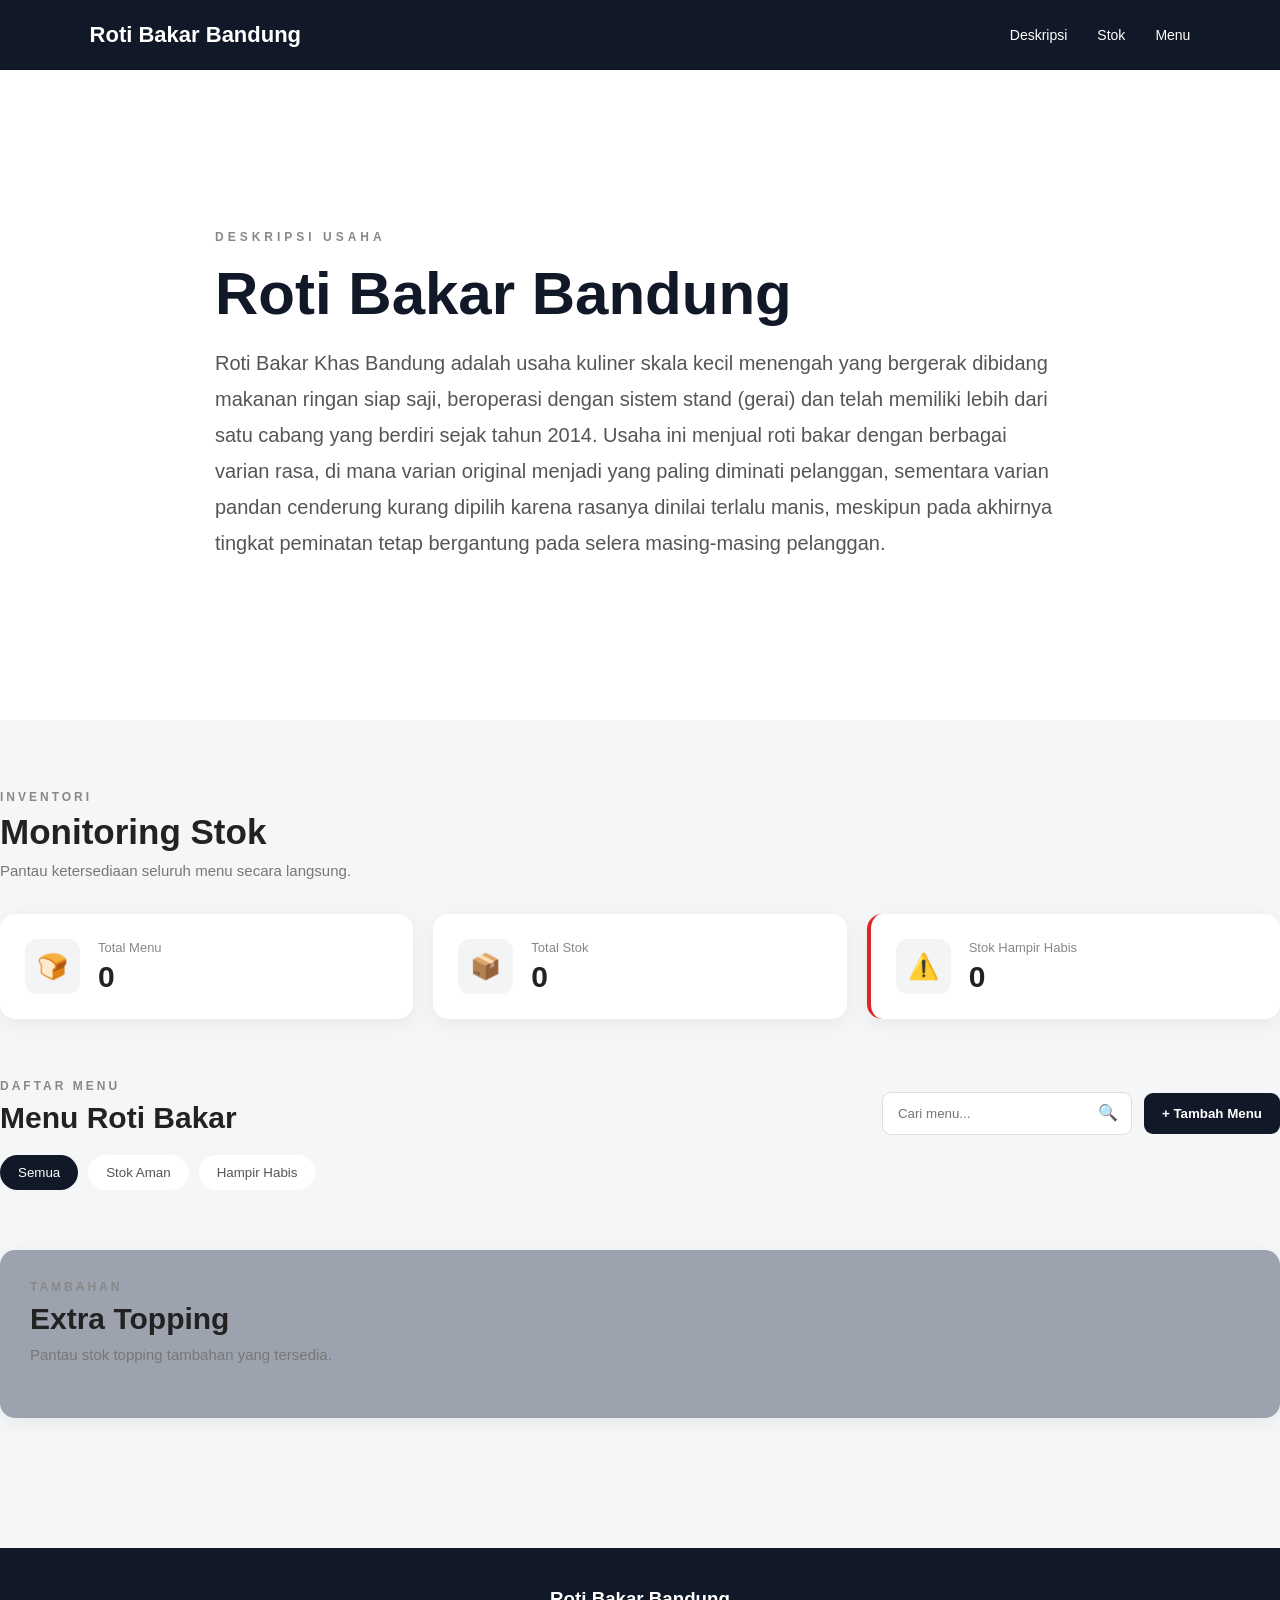
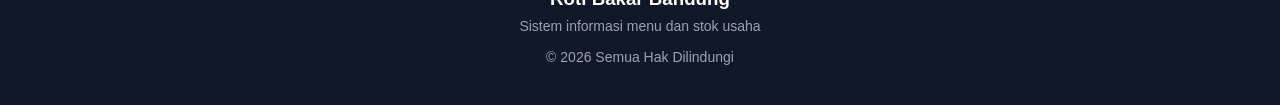
<file: Index.html>
<!DOCTYPE html>
<html lang="id">

<head>
    <meta charset="UTF-8">
    <meta name="viewport" content="width=device-width, initial-scale=1.0">

    <title>Roti Bakar Bandung - Sistem Stok</title>

    <link rel="stylesheet" href="style.css">
</head>

<body>

    <!-- NAVBAR -->
    <nav class="navbar">

        <div class="logo">
            Roti Bakar Bandung
        </div>

        <div class="nav-menu">
            <a href="#deskripsi">Deskripsi</a>
            <a href="#stok">Stok</a>
            <a href="#menu">Menu</a>
        </div>

    </nav>


    <!-- =========================
         DESKRIPSI USAHA
    ========================== -->

    <section class="intro" id="deskripsi">

        <div class="intro-content">

            <p class="label">
                DESKRIPSI USAHA
            </p>

            <h1>
                Roti Bakar Bandung
            </h1>

            <h2>
                Roti Bakar Khas Bandung adalah usaha kuliner skala kecil menengah yang bergerak dibidang makanan ringan siap saji, beroperasi dengan sistem stand (gerai) dan telah memiliki lebih dari satu cabang yang berdiri sejak tahun 2014. Usaha ini menjual roti bakar dengan berbagai varian rasa, di mana varian original menjadi yang paling diminati pelanggan, sementara varian pandan cenderung kurang dipilih karena rasanya dinilai terlalu manis, meskipun pada akhirnya tingkat peminatan tetap bergantung pada selera masing-masing pelanggan.
            </h2>

            </div>

        </div>

</section>

<main>

        <!-- =========================
             MONITORING STOK
        ========================== -->

        <section
            class="stok-section"
            id="stok">

            <div class="section-header">

                <p class="subjudul">
                    INVENTORI
                </p>

                <h2>
                    Monitoring Stok
                </h2>

                <p class="section-description">
                    Pantau ketersediaan seluruh menu secara langsung.
                </p>

            </div>


            <!-- RINGKASAN -->

            <section class="ringkasan">

                <div class="box">

                    <div class="icon">
                        🍞
                    </div>

                    <div>

                        <p class="judul-box">
                            Total Menu
                        </p>

                        <p id="totalMenu">
                            0
                        </p>

                    </div>

                </div>


                <div class="box">

                    <div class="icon">
                        📦
                    </div>

                    <div>

                        <p class="judul-box">
                            Total Stok
                        </p>

                        <p id="totalStok">
                            0
                        </p>

                    </div>

                </div>


                <div class="box peringatan">

                    <div class="icon">
                        ⚠️
                    </div>

                    <div>

                        <p class="judul-box">
                            Stok Hampir Habis
                        </p>

                        <p id="stokHabis">
                            0
                        </p>

                    </div>

                </div>

            </section>


            <!-- =========================
                 MENU
            ========================== -->

            <section
                class="bagian-menu"
                id="menu">

                <div class="menu-header">

                    <div>

                        <p class="subjudul">
                            DAFTAR MENU
                        </p>

                        <h2>
                            Menu Roti Bakar
                        </h2>

                    </div>


                    <div class="kanan-header">

                        <div class="search-box">

                            <input
                                type="text"
                                id="searchInput"
                                placeholder="Cari menu..."
                            >

                            <span>
                                🔍
                            </span>

                        </div>


                        <button
                            class="btn-tambah"
                            onclick="bukaForm()">

                            + Tambah Menu

                        </button>

                    </div>

                </div>


                <!-- FILTER -->

                <div class="kategori">

                    <button
                        class="kategori-btn aktif"
                        onclick="filterMenu('Semua', this)">

                        Semua

                    </button>


                    <button
                        class="kategori-btn"
                        onclick="filterMenu('Aman', this)">

                        Stok Aman

                    </button>


                    <button
                        class="kategori-btn"
                        onclick="filterMenu('Rendah', this)">

                        Hampir Habis

                    </button>

                </div>


                <!-- DAFTAR MENU -->

                <section id="daftarMenu">
                </section>


                <!-- EXTRA TOPPING -->

                <section class="extra-topping">

    <div class="extra-header">

        <p class="subjudul">
            TAMBAHAN
        </p>

        <h2>
            Extra Topping
        </h2>

        <p class="section-description">
            Pantau stok topping tambahan yang tersedia.
        </p>

    </div>


    <div
        id="extraToppingList"
        class="topping-container">
    </div>

     </section>

    </section>

</section>

</main>


    <!-- =========================
         MODAL TAMBAH MENU
    ========================== -->

    <div
        id="modal"
        class="modal">

        <div class="modal-content">

            <div class="modal-header">

                <h2>
                    Tambah Menu
                </h2>

                <button
                    class="btn-close"
                    onclick="tutupForm()">

                    ×

                </button>

            </div>


            <form id="formMenu">

                <label>
                    Nama Menu
                </label>

                <input
                    type="text"
                    id="namaMenu"
                    placeholder="Contoh: Coklat + Keju"
                    required
                >


                <label>
                    Harga
                </label>

                <input
                    type="number"
                    id="hargaMenu"
                    placeholder="Contoh: 15000"
                    min="0"
                    required
                >


                <label>
                    Stok Awal
                </label>

                <input
                    type="number"
                    id="stokMenu"
                    placeholder="Contoh: 10"
                    min="0"
                    required
                >


                <button
                    type="submit"
                    class="btn-simpan">

                    Simpan Menu

                </button>

            </form>

        </div>

    </div>


    <!-- FOOTER -->

    <footer>

        <h3>
            Roti Bakar Bandung
        </h3>

        <p>
            Sistem informasi menu dan stok usaha
        </p>

        <p class="copyright">
            © 2026 Semua Hak Dilindungi
        </p>

    </footer>


    <script src="script.js"></script>

</body>

</html>
</file>
<file: style.css>
* {
    margin: 0;
    padding: 0;
    box-sizing: border-box;
    font-family: Arial, sans-serif;
}

html {
    scroll-behavior: smooth;
}

body {
    background-color: #f5f6f8;
    color: #222;
}

/* =========================
   NAVBAR
========================= */
.navbar {
    height: 70px;

    background-color: #111827;

    display: flex;
    align-items: center;
    justify-content: space-between;

    padding: 0 7%;

    position: sticky;
    top: 0;

    z-index: 1000;
}
.logo {
    color: white;

    font-size: 22px;

    font-weight: bold;
}
.nav-menu {
    display: flex;

    gap: 30px;
}
.nav-menu a {
    color: white;

    text-decoration: none;

    font-size: 14px;
}
.nav-menu a:hover {
    opacity: 0.7;
}

/* =========================
   DESKRIPSI
========================= */
.intro {
    min-height: 650px;

    display: flex;

    align-items: center;

    padding: 80px 8%;

    background-color: white;
}
.intro-content {
    max-width: 1050px;

    margin: auto;
}
.label {
    font-size: 12px;

    letter-spacing: 4px;

    color: #888;

    font-weight: bold;

    margin-bottom: 18px;
}
.intro h1 {
    font-size: 55px;

    color: #111827;

    margin-bottom: 30px;
}
.intro h2 {
    max-width: 1000px;

    font-size: 20px;

    line-height: 1.8;

    font-weight: normal;

    color: #555;
}

/* =========================
   STOK
========================= */
.stok-section {
    padding: 70px 0;
}
.section-header {
    margin-bottom: 35px;
}
.subjudul {
    color: #888;

    font-size: 12px;

    letter-spacing: 3px;

    font-weight: bold;

    margin-bottom: 8px;
}
.section-header h2 {
    font-size: 35px;

    margin-bottom: 10px;
}
.section-description {
    color: #777;

    font-size: 15px;
}


/* =========================
   RINGKASAN
========================= */
.ringkasan {
    display: grid;

    grid-template-columns: repeat(3, 1fr);

    gap: 20px;

    margin-bottom: 60px;
}
.box {
    background-color: white;

    padding: 25px;

    border-radius: 15px;

    display: flex;

    align-items: center;

    gap: 18px;

    box-shadow: 0 5px 20px rgba(0, 0, 0, 0.06);

    transition: 0.3s;
}
.box:hover {
    transform: translateY(-5px);
}
.icon {
    width: 55px;
    height: 55px;

    display: flex;

    align-items: center;
    justify-content: center;

    background-color: #f3f4f6;

    border-radius: 12px;

    font-size: 25px;
}
.judul-box {
    color: #888;

    font-size: 13px;

    margin-bottom: 5px;
}
.box p:last-child {
    font-size: 30px;

    font-weight: bold;
}
.box.peringatan {
    border-left: 4px solid #dc2626;
}

/* =========================
   MENU HEADER
========================= */
.bagian-menu {
    margin-top: 20px;
}
.menu-header {
    display: flex;

    align-items: end;

    justify-content: space-between;

    margin-bottom: 20px;
}
.menu-header h2 {
    font-size: 30px;
}
.kanan-header {
    display: flex;

    align-items: center;

    gap: 12px;
}

/* =========================
   SEARCH
========================= */
.search-box {
    position: relative;

    width: 250px;
}
.search-box input {
    width: 100%;

    padding: 13px 40px 13px 15px;

    background-color: white;

    border: 1px solid #ddd;

    border-radius: 9px;

    outline: none;
}
.search-box span {
    position: absolute;

    right: 14px;

    top: 11px;
}

/* =========================
   TOMBOL
========================= */
.btn-tambah {
    border: none;

    background-color: #111827;

    color: white;

    padding: 13px 18px;

    border-radius: 9px;

    cursor: pointer;

    font-weight: bold;
}
.btn-tambah:hover {
    background-color: #374151;
}

/* =========================
   FILTER
========================= */
.kategori {
    display: flex;

    gap: 10px;

    margin-bottom: 30px;
}
.kategori-btn {
    border: none;

    background-color: white;

    color: #555;

    padding: 10px 18px;

    border-radius: 20px;

    cursor: pointer;
}
.kategori-btn.aktif {
    background-color: #111827;

    color: white;
}

/* =========================
   GRUP HARGA
========================= */
.price-group {
    margin-bottom: 40px;
}

/* =========================
   PEMBATAS HARGA
========================= */
.price-title {
    display: flex;

    align-items: center;

    gap: 15px;

    margin-bottom: 20px;

    width: 100%;
}

/* BLOK HITAM HARGA */

.price-badge {
    background-color: #111827;

    color: white;

    padding: 11px 20px;

    border-radius: 8px;

    font-size: 18px;

    font-weight: bold;

    white-space: nowrap;

    box-shadow: 0 4px 10px rgba(0, 0, 0, 0.12);
}

/* GARIS DI SAMPING */

.price-line {
    height: 2px;

    flex: 1;

    background-color: #111827;
}

/* =========================
   CARD MENU
========================= */
.menu-container {
    display: grid;

    grid-template-columns: repeat(3, 1fr);

    gap: 18px;
}
.menu {
    background-color: #111827;

    color: white;

    border: 2px solid #111827;

    border-radius: 14px;

    padding: 20px;

    box-shadow: 0 5px 20px rgba(0, 0, 0, 0.15);

    transition: 0.3s;
}
.menu:hover {
    transform: translateY(-4px);

    box-shadow: 0 10px 25px rgba(0, 0, 0, 0.2);
}
.menu:hover {
    transform: translateY(-4px);

    box-shadow: 0 10px 25px rgba(0, 0, 0, 0.2);
}
.menu:hover {
    transform: translateY(-4px);
}
.menu h3 {
    font-size: 18px;

    margin-bottom: 8px;

    line-height: 1.4;
}
.harga {
    color: #d1d5db;

    margin-bottom: 15px;
}
.stok {
    display: flex;

    align-items: center;

    justify-content: space-between;

    padding: 12px;

    border-radius: 9px;

    background-color: #374151;

    color: white;

    margin-bottom: 12px;
}
.stok strong {
    font-size: 21px;
}
.stok strong {
    font-size: 21px;
}
.status {
    color: #86efac;

    font-size: 13px;

    font-weight: bold;

    margin-bottom: 15px;
}

/* =========================
   STOK MERAH
========================= */
.menu.merah {
    background-color: #111827;
    color: white;

    border-color: #dc2626;
}
.menu.merah .stok {
    background-color: #dc2626;
    color: white;
}
.menu.merah .status {
    color: #ff4d4d;
}

/* =========================
   TOMBOL STOK
========================= */
.tombol {
    display: flex;

    gap: 8px;
}
.tombol button {
    flex: 1;

    border: none;

    padding: 9px;

    border-radius: 7px;

    cursor: pointer;

    font-weight: bold;
}
.kurang {
    background-color: #fee2e2;

    color: #b91c1c;
}
.tambah {
    background-color: #dcfce7;

    color: #166534;
}

/* =========================
   EXTRA TOPPING
========================= */
.extra-topping {
    margin-top: 60px;

    padding: 30px;

    background-color: #9ca3af;

    border-radius: 15px;

    box-shadow: 0 5px 20px rgba(0, 0, 0, 0.06);
}
.extra-header {
    margin-bottom: 25px;
}
.extra-header h2 {
    font-size: 30px;

    margin-bottom: 10px;
}

/* =========================
   TOPPING CONTAINER
========================= */
.topping-container {
    display: grid;

    grid-template-columns: repeat(3, 1fr);

    gap: 15px;
}

/* =========================
   TOPPING CARD
========================= */
.topping-card {
    background-color: #111827;

    color: #111827;

    padding: 20px;

    border-radius: 12px;

    border: 2px solid #111827;
}
.topping-card:hover {
    transform: translateY(-3px);
}
.topping-nama {
    font-size: 18px;

    font-weight: bold;

    margin-bottom: 8px;

    color: white;
}
.topping-harga {
    color: #777;

    margin-bottom: 15px;
}

/* =========================
   STOK TOPPING
========================= */
.topping-stok {
    display: flex;

    justify-content: space-between;

    align-items: center;

    padding: 12px;

    background-color: #ecfdf5;

    border-radius: 8px;

    margin-bottom: 10px;
}
.topping-stok strong {
    font-size: 20px;
}

/* =========================
   TOPPING AMAN
========================= */
.topping-status {
    color: #15803d;

    font-size: 13px;

    font-weight: bold;

    margin-bottom: 12px;
}

/* =========================
   TOPPING HAMPIR HABIS
========================= */
.topping-card.merah {
    background-color: #111827;

    border-color: #dc2626;
}
.topping-card.merah .topping-stok {
    background-color: #dc2626;

    color: white;
}
.topping-card.merah .topping-status {
    color: #dc2626;
}

/* =========================
   TOMBOL TOPPING
========================= */
.topping-tombol {
    display: flex;

    gap: 8px;
}
.topping-tombol button {
    flex: 1;

    border: none;

    padding: 9px;

    border-radius: 7px;

    cursor: pointer;

    font-weight: bold;
}
.topping-kurang {
    background-color: #fee2e2;

    color: #b91c1c;
}
.topping-tambah {
    background-color: #dcfce7;

    color: #166534;
}
@media (max-width: 700px) {

    .topping-container {
        grid-template-columns: 1fr;
    }

}

/* =========================
   MODAL
========================= */
.modal {
    display: none;

    position: fixed;

    inset: 0;

    z-index: 2000;

    background-color: rgba(0, 0, 0, 0.55);

    align-items: center;

    justify-content: center;

    padding: 20px;
}
.modal.aktif {
    display: flex;
}
.modal-content {
    background-color: white;

    width: 100%;

    max-width: 480px;

    border-radius: 15px;

    padding: 25px;
}
.modal-header {
    display: flex;

    justify-content: space-between;

    align-items: center;

    margin-bottom: 20px;
}
.btn-close {
    background: none;

    border: none;

    font-size: 28px;

    cursor: pointer;
}
#formMenu {
    display: flex;

    flex-direction: column;
}
#formMenu label {
    margin-top: 12px;

    margin-bottom: 7px;

    font-size: 14px;

    font-weight: bold;
}
#formMenu input {
    padding: 12px;

    border: 1px solid #ddd;

    border-radius: 8px;
}
.btn-simpan {
    margin-top: 20px;

    padding: 13px;

    background-color: #111827;

    color: white;

    border: none;

    border-radius: 8px;

    cursor: pointer;

    font-weight: bold;
}

/* =========================
   FOOTER
========================= */
footer {
    background-color: #111827;

    color: white;

    text-align: center;

    padding: 40px;

    margin-top: 60px;
}
footer h3 {
    margin-bottom: 8px;
}
footer p {
    color: #9ca3af;

    font-size: 14px;
}
.copyright {
    margin-top: 15px;
}

/* =========================
   RESPONSIVE
========================= */
@media (max-width: 900px) {

    .menu-container {
        grid-template-columns: repeat(2, 1fr);
    }

    .ringkasan {
        grid-template-columns: 1fr;
    }

    .topping-container {
        grid-template-columns: 1fr;
    }

    .intro h1 {
        font-size: 42px;
    }

}
@media (max-width: 700px) {

    .nav-menu {
        display: none;
    }

    .intro {
        min-height: auto;

        padding: 70px 7%;
    }

    .intro h1 {
        font-size: 35px;
    }

    .intro h2 {
        font-size: 17px;
    }

    .menu-container {
        grid-template-columns: 1fr;
    }

    .menu-header {
        flex-direction: column;

        align-items: stretch;

        gap: 15px;
    }

    .kanan-header {
        flex-direction: column;

        align-items: stretch;
    }

    .search-box {
        width: 100%;
    }

}

/* =========================
   INTRO UI / UX
========================= */

.intro {
    min-height: 650px;

    background-color: #ffffff;

    padding: 80px 7%;

    display: flex;

    align-items: center;
}


.intro-wrapper {
    width: 100%;

    max-width: 1250px;

    margin: auto;

    display: grid;

    grid-template-columns: 1.7fr 0.8fr;

    gap: 70px;

    align-items: center;
}


/* =========================
   BAGIAN KIRI
========================= */

.intro-content {
    max-width: 850px;
}


.intro-badge {
    display: inline-block;

    background-color: #111827;

    color: white;

    padding: 8px 14px;

    border-radius: 6px;

    font-size: 11px;

    font-weight: bold;

    letter-spacing: 2px;

    margin-bottom: 20px;
}


.intro h1 {
    font-size: 60px;

    line-height: 1.05;

    color: #111827;

    margin-bottom: 20px;
}


.judul-garis {
    width: 65px;

    height: 5px;

    background-color: #111827;

    border-radius: 5px;

    margin-bottom: 28px;
}


.intro-description {
    font-size: 20px;

    line-height: 1.85;

    color: #4b5563;

    text-align: justify;
}


/* =========================
   KARTU INFORMASI
========================= */

.info-usaha {
    background-color: #111827;

    color: white;

    border-radius: 18px;

    padding: 28px;

    box-shadow:
        0 15px 35px rgba(0, 0, 0, 0.14);
}


.info-title {
    font-size: 22px;

    font-weight: bold;

    margin-bottom: 25px;

    padding-bottom: 15px;

    border-bottom: 1px solid #374151;
}


/* =========================
   INFO ITEM
========================= */

.info-item {
    display: flex;

    align-items: center;

    gap: 15px;

    padding: 16px 0;

    border-bottom: 1px solid #374151;
}


.info-icon {
    width: 42px;

    height: 42px;

    display: flex;

    align-items: center;

    justify-content: center;

    background-color: #374151;

    border-radius: 10px;

    font-size: 12px;

    font-weight: bold;
}


.info-item div:last-child {
    display: flex;

    flex-direction: column;

    gap: 4px;
}


.info-label {
    color: #9ca3af;

    font-size: 12px;
}


.info-item strong {
    font-size: 15px;

    color: white;
}


/* =========================
   HIGHLIGHT
========================= */

.highlight-usaha {
    margin-top: 22px;

    padding: 18px;

    background-color: #374151;

    border-radius: 10px;

    border-left: 4px solid white;
}


.highlight-usaha span {
    font-size: 10px;

    letter-spacing: 2px;

    color: #d1d5db;

    font-weight: bold;
}


.highlight-usaha p {
    margin-top: 7px;

    color: white;

    font-size: 14px;

    line-height: 1.6;
}

/* =========================
   HandPhone
========================= */
@media (max-width: 900px) {

    .intro-wrapper {
        grid-template-columns: 1fr;

        gap: 40px;
    }

    .intro h1 {
        font-size: 45px;
    }

    .intro-description {
        font-size: 18px;
    }

}


@media (max-width: 600px) {

    .intro {
        padding: 60px 6%;
    }

    .intro h1 {
        font-size: 36px;
    }

    .intro-description {
        font-size: 16px;

        text-align: left;
    }

}
</file>
